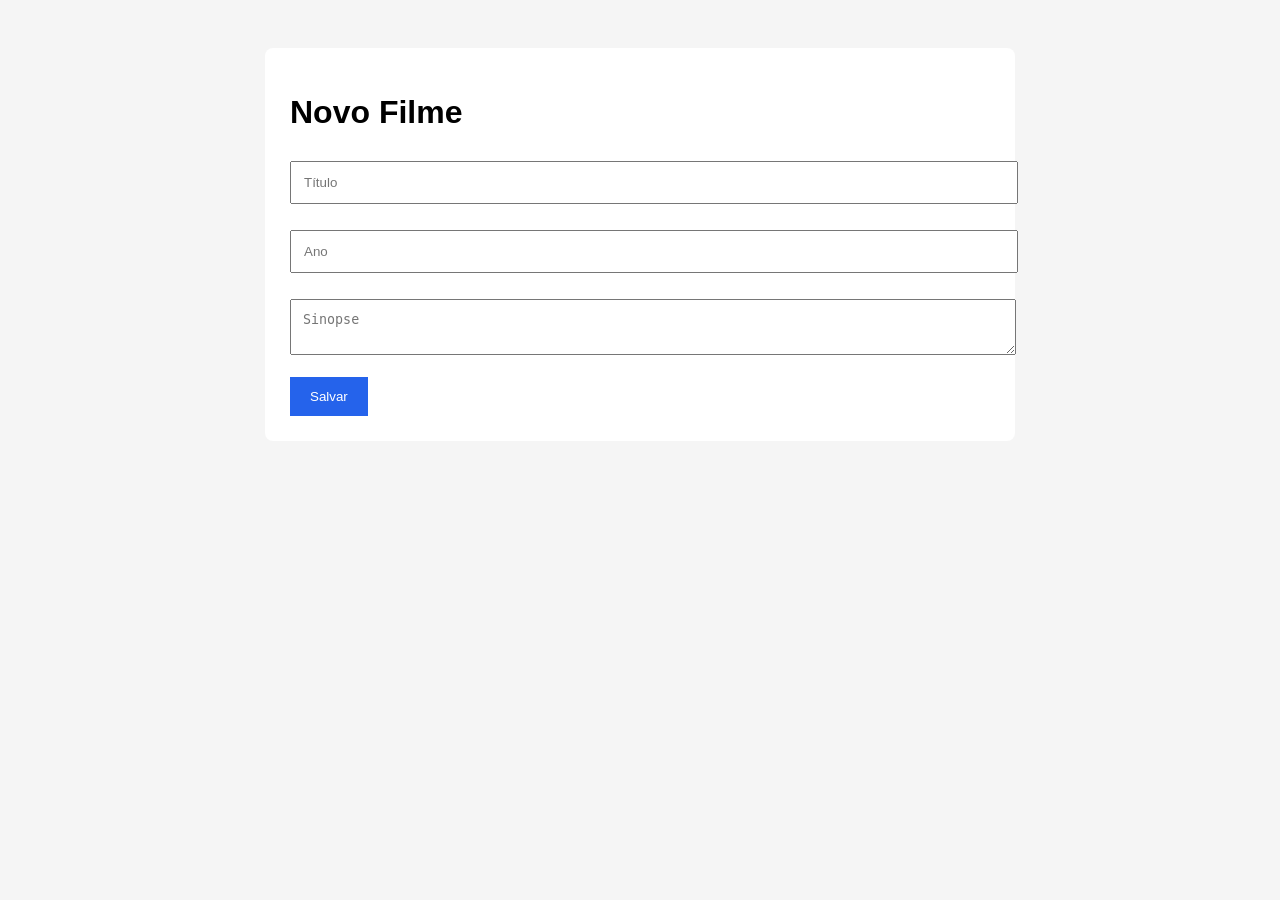
<file: admin/novo-filme.html>
<!DOCTYPE html>
<html lang="pt-BR">
<head>
<meta charset="UTF-8">
<title>Novo Filme</title>

<style>

body{

font-family:Arial;
background:#f5f5f5;
padding:40px;

}

.card{

background:white;
padding:25px;
border-radius:8px;
max-width:700px;
margin:auto;

}

input,textarea{

width:100%;
padding:12px;
margin-top:8px;
margin-bottom:18px;

}

button{

padding:12px 20px;
background:#2563eb;
color:white;
border:none;
cursor:pointer;

}

</style>

</head>

<body>

<div class="card">

<h1>Novo Filme</h1>

<input id="titulo" placeholder="Título">

<input id="ano" placeholder="Ano">

<textarea id="sinopse" placeholder="Sinopse"></textarea>

<button onclick="salvar()">

Salvar

</button>

</div>

<script>

function salvar(){

alert("Em breve iremos salvar no JSON.");

}

</script>

</body>
</html>
</file>
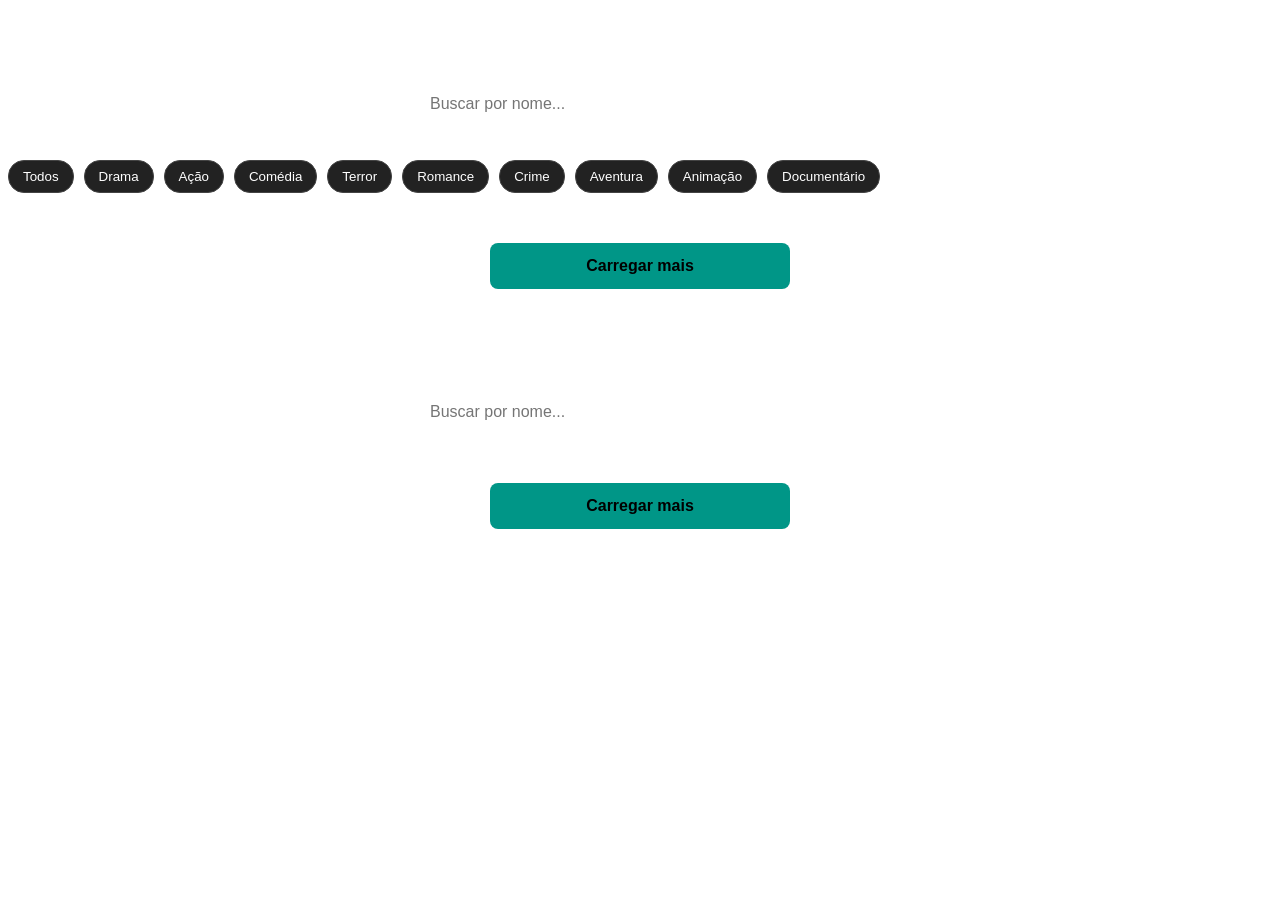
<file: paginas/doramas.html>
<!DOCTYPE html>
<html lang="pt-BR">
<head>
<meta charset="UTF-8">
<meta name="viewport" content="width=device-width, initial-scale=1.0">

<title>Filmes – Populares e Lançamentos</title>

<meta name="description" content="Veja as séries mais populares do momento. Sinopses, elenco, onde assistir e muito mais.">
<meta name="keywords" content="séries populares, séries online, tmdb tv series, lançamentos séries">

<link rel="icon" href="https://canaispuro.site/favicon.png" type="image/png">

<link rel="preconnect" href="https://fonts.googleapis.com">
<link rel="preconnect" href="https://fonts.gstatic.com" crossorigin>
<link href="https://fonts.googleapis.com/css2?family=Inter:wght@300;400;600;700&display=swap" rel="stylesheet">

<style>


h1 {
    text-align: center;
    margin-bottom: 25px;
    color: #fff;
}

h2 {
    text-align: center;
    margin-bottom: 25px;
    color: #009687;
}

h3 {
    text-align: center;
    font-size: 11px;
    margin-bottom: 25px;
    color: #fff;
}

.catalogo {
    display: grid;
    grid-template-columns: repeat(auto-fill, minmax(150px, 1fr));
    gap: 30px;
    position: relative;
}

.card {
    background: #1a1a1a;
    border-radius: 10px;
    overflow: hidden;
    cursor: pointer;
    position: relative;
    transition: transform 0.2s;
}

.card:hover {
    transform: scale(1.05);
}

/* Hover escuro transparente com play */
.card::before {
    content: '';
    position: absolute;
    top: 0; left: 0;
    width: 100%; height: 100%;
    background: rgba(0,0,0,0); /* normal: transparente */
    transition: background 0.2s;
    z-index: 1;
}

.card:hover::before {
    background: rgba(0,0,0,0.5); /* hover: escuro e transparente */
}

.card::after {
    content: '▶';
    position: absolute;
    font-size: 40px;
    color: #009687;
    opacity: 0;
    top: 50%;
    left: 50%;
    transform: translate(-50%, -50%);
    transition: opacity 0.2s;
    z-index: 2;
}

.card:hover::after {
    opacity: 1;
}

.card img {
    width: 100%;
    height: 240px;
    object-fit: cover;
    display: block;
}

.card-info {
    padding: 5px;
    position: relative;
    z-index: 3; /* acima do overlay */
}

.card-info h3 {
    font-size: 11px;
    margin: 0 0 8px;
    height: 30px;
    overflow: hidden;
    color: #fff;
}

.nota {
    background: #099687;
    padding: 2px 6px;
    border-radius: 6px;
    font-size: 11px;
    display: inline-block;
    color: #000;
}

/* 🔥 MODAL */
#modal {
    position: fixed;
    top: 0;
    left: 0;
    width: 100%;
    height: 100%;
    background: rgba(0,0,0,0.85);
    display: none;
    justify-content: center;
    align-items: center;
    padding: 12px;
    z-index: 9999;
}

#modal-content {
    background: #222;
    width: 95%;
    max-width: 480px;
    max-height: 90vh;
    border-radius: 14px;
    overflow: hidden;
    position: relative;
}

#modal-img {
    width: 100%;
    height: 240px;
    object-fit: cover;
}

#modal-body {
    padding: 20px;
    max-height: calc(90vh - 240px);
    overflow-y: auto;
}

#close-modal {
    position: absolute;
    right: 10px;
    top: 10px;
    font-size: 19px;
    cursor: pointer;
    border-radius: 50%;
    padding: 6px 14px;
    background: rgba(0,0,0,0.4);
    color: #fff;
}

/* 🔥 DESKTOP */
@media (min-width: 768px) {

    .catalogo {
        grid-template-columns: repeat(auto-fill, minmax(180px, 1fr));
    }

    #modal-content {
        width: 900px;
        max-width: 900px;
        height: 540px;
        max-height: 85vh;
        display: flex;
        flex-direction: row;
    }

    #modal-img {
        width: 45%;
        height: 100%;
    }

    #modal-body {
        width: 55%;
        max-height: 100%;
        overflow-y: auto;
        padding: 28px;
    }
}

/* 🔥 BOTÃO */
#btn-carregar-mais {
    display: block;
    margin: 25px auto 40px auto;
    padding: 14px 24px;
    font-size: 16px;
    background: #009687;
    color: #000;
    border: none;
    border-radius: 8px;
    cursor: pointer;
    font-weight: bold;
    transition: 0.2s;
    width: 90%;
    max-width: 300px;
}

#btn-carregar-mais:hover {
    background: #00b6a4;
}

/* 🔍 BUSCA */
#busca {
    width: 90%;
    max-width: 420px;
    display: block;
    margin: 0 auto 25px auto;
    padding: 12px 15px;
    font-size: 16px;
    border-radius: 8px;
    border: none;
    outline: none;
}
  
  
  /* 🎨 Scrollbar moderna do modal */
#modal-body {
    scrollbar-width: thin;              /* Firefox */
    scrollbar-color: #009687 #1a1a1a;   /* Firefox */
}

/* Chrome, Edge, Safari */
#modal-body::-webkit-scrollbar {
    width: 8px;
}

#modal-body::-webkit-scrollbar-track {
    background: #111;
    border-radius: 10px;
}

#modal-body::-webkit-scrollbar-thumb {
    background: linear-gradient(180deg, #00b6a4, #008f7a);
    border-radius: 10px;
}

#modal-body::-webkit-scrollbar-thumb:hover {
    background: linear-gradient(180deg, #0fffe3, #00b6a4);
}


</style>
</head>

<body>

<h1>Filmes</h1>
<input type="text" id="busca" placeholder="Buscar por nome...">

<div id="filtros"></div> <!-- opcional, posso gerar dinamicamente também -->

<div class="catalogo" id="catalogo"></div>

<button id="btn-carregar-mais">Carregar mais</button>

<!-- MODAL -->
<div id="modal">
    <div id="modal-content">
        <img id="modal-img">
        <div id="modal-body"></div>
        <button id="close-modal">X</button>
    </div>
</div>


<script>
/* ========================
      CONFIG
======================== */
const API_KEY = "841164866e07eba1e3ccb100a9d370fb";
const catalogo = document.getElementById('catalogo');
const btnMais = document.getElementById('btn-carregar-mais');
const buscaInput = document.getElementById('busca');

let page = 1;
let carregando = false;
let totalPages = 50;
let modoBusca = false;
let generoAtual = 0; // 0 = todos os gêneros

/* ========================
      LISTA DE GÊNEROS
======================== */
const generos = [
    { id: 0, name: "Todos" },
    { id: 18, name: "Drama" },
    { id: 28, name: "Ação" },
    { id: 35, name: "Comédia" },
    { id: 27, name: "Terror" },
    { id: 10749, name: "Romance" },
    { id: 80, name: "Crime" },
    { id: 12, name: "Aventura" },
    { id: 16, name: "Animação" },
    { id: 99, name: "Documentário" }
];

/* ========================
      CRIAR BARRA DE FILTROS
======================== */
const filtros = document.createElement("div");
filtros.style.cssText = `
    display:flex;
    gap:10px;
    overflow-x:auto;
    padding:10px 0;
    margin-bottom:15px;
`;
catalogo.parentNode.insertBefore(filtros, catalogo);

generos.forEach(g => {
    const botao = document.createElement("button");
    botao.innerText = g.name;

    botao.style.cssText = `
        padding:8px 14px;
        background:#222;
        border:1px solid #444;
        color:#fff;
        border-radius:16px;
        cursor:pointer;
        white-space:nowrap;
    `;

    botao.onclick = () => selecionarGenero(g.id, botao);

    filtros.appendChild(botao);
});

function selecionarGenero(id, botao) {
    generoAtual = id;
    page = 1;
    modoBusca = false;
    catalogo.innerHTML = "";
    btnMais.style.display = "block";

    [...filtros.children].forEach(b => b.style.background = "#222");
    botao.style.background = "#00897B";

    carregarFilmes();
}

/* ========================
      PROVIDERS
======================== */
const LINK_PROVIDERS = {
    "Globoplay": "https://globoplay.globo.com/busca/?q=",
    "Netflix": "https://www.netflix.com/search?q=",
    "Amazon Prime Video": "https://www.primevideo.com/search/ref=atv_nb_sr?phrase=",
    "Disney Plus": "https://www.disneyplus.com/pt-br/search?q=",
    "HBO Max": "https://play.max.com/search?q=",
    "Paramount Plus": "https://www.paramountplus.com/search/?q=",
    "STAR+": "https://www.starplus.com/search?q=",
    "Apple TV+": "https://tv.apple.com/search?q=",
    "YouTube": "https://www.youtube.com/results?search_query="
};

async function getProviders(id) {
    try {
        const url = `https://api.themoviedb.org/3/movie/${id}/watch/providers?api_key=${API_KEY}`;
        const res = await fetch(url);
        const data = await res.json();

        if (!data.results || !data.results.BR) return [];

        const br = data.results.BR;
        let list = [];

        if (br.flatrate) list.push(...br.flatrate);
        if (br.buy) list.push(...br.buy);
        if (br.rent) list.push(...br.rent);

        const seen = new Set();
        return list.filter(p => !seen.has(p.provider_id) && seen.add(p.provider_id));
    } catch { return []; }
}

/* ========================
      EXIBIR FILMES
======================== */
function exibirFilmes(lista) {
    if (page === 1 && !modoBusca) catalogo.innerHTML = "";

    lista.forEach(item => {
        const card = document.createElement("div");
        card.className = "card";

        const img = item.poster_path
            ? `https://image.tmdb.org/t/p/w300${item.poster_path}`
            : "https://via.placeholder.com/300x450?text=Sem+Imagem";

        card.innerHTML = `
            <img src="${img}">
            <div class="card-info">
                <h3>${item.title}</h3>
                <div class="nota">⭐ ${(item.vote_average || 0).toFixed(1)}</div>
            </div>
        `;

        card.onclick = () => abrirDetalhes(item.id);
        catalogo.appendChild(card);
    });
}

/* ========================
      BUSCA FILMES
======================== */
async function buscarFilmes(txt) {
    if (!txt.trim()) {
        modoBusca = false;
        page = 1;
        catalogo.innerHTML = "";
        carregarFilmes();
        btnMais.style.display = "block";
        return;
    }

    modoBusca = true;
    btnMais.style.display = "none";

    const url = `https://api.themoviedb.org/3/search/movie?api_key=${API_KEY}&language=pt-BR&query=${encodeURIComponent(txt)}`;
    const res = await fetch(url);
    const data = await res.json();

    catalogo.innerHTML = "";
    exibirFilmes(data.results);
}

buscaInput.addEventListener("input", e => buscarFilmes(e.target.value));

/* ========================
      CARREGAR FILMES
======================== */
async function carregarFilmes() {
    if (carregando || modoBusca || page > totalPages) return;

    carregando = true;

    let url;

    if (generoAtual === 0) {
        url = `https://api.themoviedb.org/3/movie/popular?api_key=${API_KEY}&language=pt-BR&page=${page}`;
    } else {
        url = `
            https://api.themoviedb.org/3/discover/movie
            ?api_key=${API_KEY}
            &language=pt-BR
            &with_genres=${generoAtual}
            &sort_by=popularity.desc
            &page=${page}
        `.replace(/\s+/g, '');
    }

    const res = await fetch(url);
    const data = await res.json();

    exibirFilmes(data.results);

    carregando = false;
    page++;

    if (page > totalPages) btnMais.style.display = "none";
}

/* ========================
      MODAL
======================== */
async function abrirDetalhes(id) {
    const url = `https://api.themoviedb.org/3/movie/${id}?api_key=${API_KEY}&language=pt-BR`;
    const r = await fetch(url);
    const filme = await r.json();

    const img = filme.backdrop_path
        ? `https://image.tmdb.org/t/p/w780${filme.backdrop_path}`
        : (filme.poster_path ? `https://image.tmdb.org/t/p/w780${filme.poster_path}` : "");

    document.getElementById("modal-img").src = img;

    let providers = await getProviders(id);
    if (!providers || providers.length === 0) {
        providers = [{ provider_name: "YouTube", logo_path: null }];
    }

    const providersHTML = providers.map(p => {
        const base = LINK_PROVIDERS[p.provider_name] || LINK_PROVIDERS["YouTube"];
        const linkFinal = base + encodeURIComponent(filme.title);

        const logo = p.logo_path
            ? `https://image.tmdb.org/t/p/w200${p.logo_path}`
            : "https://upload.wikimedia.org/wikipedia/commons/e/ef/Youtube_logo.png";

        return `
            <a href="${linkFinal}" target="_blank" style="
                display:flex;
                align-items:center;
                gap:8px;
                padding:6px 8px;
                margin-top:8px;
                background:#151515;
                border-radius:6px;
                text-decoration:none;
                color:#fff;
            ">
                <img src="${logo}" style="width:18px;height:18px;">
                <span>${p.provider_name}</span>
            </a>`;
    }).join("");

    document.getElementById("modal-body").innerHTML = `
        <h2>${filme.title}</h2>
        <p style="color:#ccc;"><strong>Lançamento:</strong> ${filme.release_date || "—"}</p>
        <p style="color:#ddd;">${filme.overview || "Sem descrição disponível."}</p>

        <h3 style="margin-top:16px;color:#fff;">Onde assistir</h3>
        <div>${providersHTML}</div>
    `;

    document.getElementById("modal").style.display = "flex";
}

document.getElementById("close-modal").onclick = () =>
    document.getElementById("modal").style.display = "none";

window.onclick = e => {
    if (e.target.id === "modal")
        document.getElementById("modal").style.display = "none";
};

btnMais.onclick = carregarFilmes;

carregarFilmes();
</script>



</body>
</html>





















<!DOCTYPE html>
<html lang="pt-BR">
<head>
<meta charset="utf-8">
<meta name="viewport" content="width=device-width,initial-scale=1">
<title>Novelas Brasileiras – Popular</title>
<meta name="description" content="Novelas brasileiras populares: sinopses, onde assistir e detalhes.">
<link rel="icon" href="https://canaispuro.site/favicon.png" type="image/png">
<link href="https://fonts.googleapis.com/css2?family=Inter:wght@300;400;600;700&display=swap" rel="stylesheet">
<style>


h1 {
    text-align: center;
    margin-bottom: 25px;
    color: #fff;
}

h2 {
    text-align: center;
    margin-bottom: 25px;
    color: #009687;
}

h3 {
    text-align: center;
    font-size: 11px;
    margin-bottom: 25px;
    color: #fff;
}

.catalogo {
    display: grid;
    grid-template-columns: repeat(auto-fill, minmax(150px, 1fr));
    gap: 30px;
    position: relative;
}

.card {
    background: #1a1a1a;
    border-radius: 10px;
    overflow: hidden;
    cursor: pointer;
    position: relative;
    transition: transform 0.2s;
}

.card:hover {
    transform: scale(1.05);
}

/* Hover escuro transparente com play */
.card::before {
    content: '';
    position: absolute;
    top: 0; left: 0;
    width: 100%; height: 100%;
    background: rgba(0,0,0,0); /* normal: transparente */
    transition: background 0.2s;
    z-index: 1;
}

.card:hover::before {
    background: rgba(0,0,0,0.5); /* hover: escuro e transparente */
}

.card::after {
    content: '▶';
    position: absolute;
    font-size: 40px;
    color: #009687;
    opacity: 0;
    top: 50%;
    left: 50%;
    transform: translate(-50%, -50%);
    transition: opacity 0.2s;
    z-index: 2;
}

.card:hover::after {
    opacity: 1;
}

.card img {
    width: 100%;
    height: 240px;
    object-fit: cover;
    display: block;
}

.card-info {
    padding: 5px;
    position: relative;
    z-index: 3; /* acima do overlay */
}

.card-info h3 {
    font-size: 11px;
    margin: 0 0 8px;
    height: 30px;
    overflow: hidden;
    color: #fff;
}

.nota {
    background: #099687;
    padding: 2px 6px;
    border-radius: 6px;
    font-size: 11px;
    display: inline-block;
    color: #000;
}

/* 🔥 MODAL */
#modal {
    position: fixed;
    top: 0;
    left: 0;
    width: 100%;
    height: 100%;
    background: rgba(0,0,0,0.85);
    display: none;
    justify-content: center;
    align-items: center;
    padding: 12px;
    z-index: 9999;
}

#modal-content {
    background: #222;
    width: 95%;
    max-width: 480px;
    max-height: 90vh;
    border-radius: 14px;
    overflow: hidden;
    position: relative;
}

#modal-img {
    width: 100%;
    height: 240px;
    object-fit: cover;
}

#modal-body {
    padding: 20px;
    max-height: calc(90vh - 240px);
    overflow-y: auto;
}

#close-modal {
    position: absolute;
    right: 10px;
    top: 10px;
    font-size: 19px;
    cursor: pointer;
    border-radius: 50%;
    padding: 6px 14px;
    background: rgba(0,0,0,0.4);
    color: #fff;
}

/* 🔥 DESKTOP */
@media (min-width: 768px) {

    .catalogo {
        grid-template-columns: repeat(auto-fill, minmax(180px, 1fr));
    }

    #modal-content {
        width: 900px;
        max-width: 900px;
        height: 540px;
        max-height: 85vh;
        display: flex;
        flex-direction: row;
    }

    #modal-img {
        width: 45%;
        height: 100%;
    }

    #modal-body {
        width: 55%;
        max-height: 100%;
        overflow-y: auto;
        padding: 28px;
    }
}

/* 🔥 BOTÃO */
#btn-carregar-mais {
    display: block;
    margin: 25px auto 40px auto;
    padding: 14px 24px;
    font-size: 16px;
    background: #009687;
    color: #000;
    border: none;
    border-radius: 8px;
    cursor: pointer;
    font-weight: bold;
    transition: 0.2s;
    width: 90%;
    max-width: 300px;
}

#btn-carregar-mais:hover {
    background: #00b6a4;
}

/* 🔍 BUSCA */
#busca {
    width: 90%;
    max-width: 420px;
    display: block;
    margin: 0 auto 25px auto;
    padding: 12px 15px;
    font-size: 16px;
    border-radius: 8px;
    border: none;
    outline: none;
}
  
  
  /* 🎨 Scrollbar moderna do modal */
#modal-body {
    scrollbar-width: thin;              /* Firefox */
    scrollbar-color: #009687 #1a1a1a;   /* Firefox */
}

/* Chrome, Edge, Safari */
#modal-body::-webkit-scrollbar {
    width: 8px;
}

#modal-body::-webkit-scrollbar-track {
    background: #111;
    border-radius: 10px;
}

#modal-body::-webkit-scrollbar-thumb {
    background: linear-gradient(180deg, #00b6a4, #008f7a);
    border-radius: 10px;
}

#modal-body::-webkit-scrollbar-thumb:hover {
    background: linear-gradient(180deg, #0fffe3, #00b6a4);
}


</style>
</head>
<body>

<h1>Novelas Brasileiras</h1>

<input type="text" id="busca" placeholder="Buscar por nome..." />

<div class="catalogo" id="catalogo"></div>

<button id="btn-carregar-mais">Carregar mais</button>

<!-- MODAL -->
<div id="modal">
  <div id="modal-content">
    <button id="close-modal">X</button>
    <img id="modal-img" alt="">
    <div id="modal-body"></div>
  </div>
</div>

<script>
/* ===========================
      CONFIGURAÇÕES
=========================== */
const API_KEY = "841164866e07eba1e3ccb100a9d370fb";
const catalogo = document.getElementById("catalogo");
const btnMais = document.getElementById("btn-carregar-mais");
const campoBusca = document.getElementById("busca");

let page = 1;
let carregando = false;
let totalPages = 10;
let modoBusca = false;
let ultimaQuery = ""; // guarda a query atual da busca

/* ===========================
      LINKS PROVIDERS (mantive igual)
=========================== */
const LINK_PROVIDERS = {
    "Globoplay": "https://globoplay.globo.com/busca/?q=",
    "Netflix": "https://www.netflix.com/search?q=",
    "Amazon Prime Video": "https://www.primevideo.com/search/ref=atv_nb_sr?phrase=",
    "Disney Plus": "https://www.disneyplus.com/pt-br/search?q=",
    "HBO Max": "https://play.max.com/search?q=",
    "Paramount Plus": "https://www.paramountplus.com/search/?q=",
    "Apple TV+": "https://tv.apple.com/search?q=",
    "STAR+": "https://www.starplus.com/search?q=",
    "YouTube": "https://www.youtube.com/results?search_query="
};

/* ===========================
      PROVIDERS (TV)
=========================== */
async function getProviders(tvId) {
    try {
        const url = `https://api.themoviedb.org/3/tv/${tvId}/watch/providers?api_key=${API_KEY}`;
        const r = await fetch(url);
        const data = await r.json();

        if (!data.results || !data.results.BR) return [];

        const br = data.results.BR;
        let list = [];

        if (br.flatrate) list.push(...br.flatrate);
        if (br.rent) list.push(...br.rent);
        if (br.buy) list.push(...br.buy);

        const seen = new Set();
        return list.filter(p => !seen.has(p.provider_id) && seen.add(p.provider_id));

    } catch {
        return [];
    }
}

/* ===========================
      EXIBIR NOVELAS (corrigida)
      - reset = true limpa antes de adicionar
=========================== */
function exibirNovelas(lista, reset = false) {
    if (reset) catalogo.innerHTML = "";

    lista.forEach(item => {
        const card = document.createElement("div");
        card.className = "card";

        const imagem = item.poster_path
            ? `https://image.tmdb.org/t/p/w300${item.poster_path}`
            : "https://via.placeholder.com/300x450?text=Sem+Imagem";

        card.innerHTML = `
            <img src="${imagem}" alt="${item.name}">
            <div class="card-info">
                <h3>${item.name}</h3>
                <div class="nota">⭐ ${(item.vote_average || 0).toFixed(1)}</div>
            </div>
        `;

        card.onclick = () => abrirDetalhes(item.id);
        catalogo.appendChild(card);
    });
}

/* ===========================
      BUSCA NOVELAS (usa API, reseta corretamente)
=========================== */
async function buscarNovelas(query) {
    ultimaQuery = query.trim();
    if (!ultimaQuery) {
        // se apagou o campo, volta ao modo discover
        modoBusca = false;
        page = 1;
        btnMais.style.display = ""; // mostrar botão
        carregarNovelas(true, ""); // reset e carregar discover
        return;
    }

    // busca ativa
    modoBusca = true;
    page = 1; // começa da página 1 da busca
    btnMais.style.display = "inline-block"; // permitir carregar mais resultados da busca
    btnMais.innerText = "Carregar mais";
    catalogo.innerHTML = ""; // limpar antes de exibir resultados

    const url = `https://api.themoviedb.org/3/search/tv?api_key=${API_KEY}&language=pt-BR&query=${encodeURIComponent(ultimaQuery)}&page=${page}`;
    try {
        const response = await fetch(url);
        const data = await response.json();

        totalPages = data.total_pages || 1;
        exibirNovelas(data.results || [], true);
    } catch (e) {
        console.error("Erro na busca:", e);
        exibirNovelas([], true);
    }
}

/* debounce simples para não spammar a API ao digitar */
let debounceTimer = null;
campoBusca.addEventListener("input", e => {
    clearTimeout(debounceTimer);
    debounceTimer = setTimeout(() => {
        buscarNovelas(e.target.value);
    }, 350);
});

/* ===========================
      CARREGAR NOVELAS (discover + busca)
      - aceita reset (limpa catálogo) e query ("" = discover)
=========================== */
async function carregarNovelas(reset = false, query = "") {
    if (carregando) return;
    carregando = true;

    btnMais.disabled = true;
    btnMais.innerText = "Carregando...";

    if (reset) {
        catalogo.innerHTML = "";
        page = 1;
    }

    let url = "";
    if (modoBusca && query.trim()) {
        // carregar próxima página da busca atual
        url = `https://api.themoviedb.org/3/search/tv?api_key=${API_KEY}&language=pt-BR&query=${encodeURIComponent(query)}&page=${page}`;
    } else {
        // discover de novelas brasileiras
        url = `https://api.themoviedb.org/3/discover/tv?api_key=${API_KEY}&language=pt-BR&with_origin_country=BR&with_original_language=pt&sort_by=popularity.desc&page=${page}`;
    }

    try {
        const response = await fetch(url);
        const data = await response.json();

        totalPages = data.total_pages || 1;

        // se for busca, reset já foi tratado antes
        exibirNovelas(data.results || [], false);

        // incrementar página para próxima chamada
        page++;

        // esconder botão quando acabar
        if (page > totalPages) {
            btnMais.style.display = "none";
        } else {
            btnMais.style.display = "inline-block";
        }

    } catch (e) {
        console.error("Erro ao carregar novelas:", e);
    } finally {
        carregando = false;
        btnMais.disabled = false;
        btnMais.innerText = "Carregar mais";
    }
}

/* ===========================
      MODAL DETALHES NOVELA
=========================== */
async function abrirDetalhes(id) {
    try {
        const url = `https://api.themoviedb.org/3/tv/${id}?api_key=${API_KEY}&language=pt-BR`;
        const response = await fetch(url);
        const novela = await response.json();

        const imagem = novela.backdrop_path
            ? `https://image.tmdb.org/t/p/w780${novela.backdrop_path}`
            : (novela.poster_path ? `https://image.tmdb.org/t/p/w780${novela.poster_path}` : "");

        document.getElementById("modal-img").src = imagem;

        let providers = await getProviders(id);

        if (!providers || providers.length === 0) {
            providers = [{
                provider_name: "YouTube",
                logo_path: null,
                provider_id: -1
            }];
        }

        const providersHTML = providers
            .map(p => {
                const name = p.provider_name || "Desconhecido";
                const linkBase = LINK_PROVIDERS[name];
                const finalLink = linkBase
                    ? linkBase + encodeURIComponent(novela.name)
                    : LINK_PROVIDERS["YouTube"] + encodeURIComponent(novela.name + " novela");

                const logoSrc = p.logo_path
                    ? `https://image.tmdb.org/t/p/w200${p.logo_path}`
                    : "https://upload.wikimedia.org/wikipedia/commons/e/ef/Youtube_logo.png";

                return `
                    <a href="${finalLink}" target="_blank"
                       style="display:flex; align-items:center; gap:8px; padding:6px 8px; background:#151515; border-radius:6px; margin-top:8px; text-decoration:none; color:#fff; font-size:13px;">
                        <img src="${logoSrc}" style="width:15px; height:15px;">
                        <span style="font-size:13px; font-weight:600;">${name}</span>
                    </a>
                `;
            })
            .join("");

        document.getElementById("modal-body").innerHTML = `
            <h2>${novela.name}</h2>
            <p style="color:#ccc;"><strong>Estreia:</strong> ${novela.first_air_date}</p>
            <p style="color:#ddd;">${novela.overview || "Sem descrição disponível."}</p>

            <h3 style="margin-top:16px; color:#fff;">Onde assistir</h3>
            <div id="providers-area">${providersHTML}</div>
        `;

        document.getElementById("modal").style.display = "flex";
    } catch (e) {
        console.error("Erro ao abrir detalhes:", e);
    }
}

/* ===========================
      FECHAR MODAL
=========================== */
document.getElementById("close-modal").onclick = () =>
    document.getElementById("modal").style.display = "none";

window.onclick = e => {
    if (e.target.id === "modal")
        document.getElementById("modal").style.display = "none";
};

/* ===========================
      BOTÃO CARREGAR MAIS
      - passa a ultimaQuery quando em modoBusca
=========================== */
btnMais.addEventListener("click", () => {
    if (modoBusca) {
        carregarNovelas(false, ultimaQuery);
    } else {
        carregarNovelas(false, "");
    }
});

/* ===========================
      INICIAR (carrega discover)
=========================== */
carregarNovelas();
</script>


</body>
</html>
</file>
